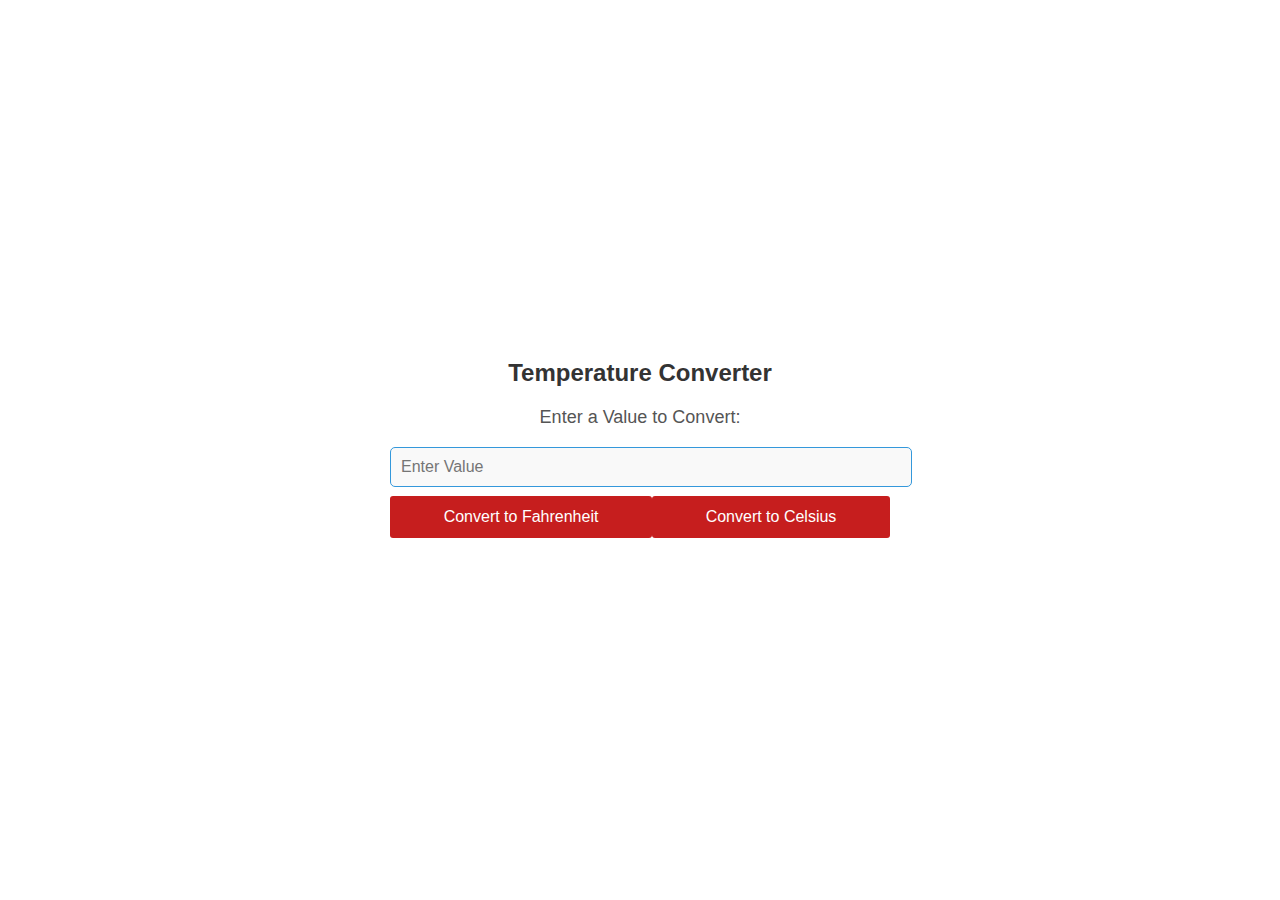
<file: TempConverter.html>
<!DOCTYPE html>
<html lang="en">
<head>
    <meta charset="UTF-8">
    <meta name="viewport" content="width=device-width, initial-scale=1.0">
    <title>Temperature Converter</title>
    <style>
        body {
            font-family: Arial, sans-serif;
            background: linear-gradient(to bottom, White,#e7cef6);
            background-image: url("C:/Users/HP/Downloads/360_F_210546904_9BCZEy11YRxLIXH4WHC1btb0sPx7nF2m.jpg");
            background-repeat: no-repeat;
            background-position: fixed;
            background-size: 1300px;
            text-align: center;
            margin: 0;
            padding: 0;
            display: flex;
            justify-content: center;
            align-items: center;
            min-height: 100vh;
        }

        .container {
            background-color: rgba(255, 255, 255, 0.8);
            border-radius: 10px;
            box-shadow: 1 0 10px rgba(0, 0, 0, 0.2);
            padding: 20px;
            max-width: 500px;
            width: 90%;
        }

        h1 {
            color: #333;
            font-size: 24px;
            margin-bottom: 20px;
        }

        label {
            color: #555;
            display: block;
            font-size: 18px;
            margin-bottom: 10px;
        }

        input[type="number"] {
            width: 100%;
            padding: 10px;
            margin: 9px 0;
            border: 1px solid #3498db;
            border-radius: 5px;
            background-color: #f9f9f9;
            font-size: 16px;
            color: #333;
            transition: border-color 0.3s;
        }

        input[type="number"]:hover,
        input[type="number"]:focus {
            border-color: #e74c3c;
        }

        .button-container {
            display: flex;
            justify-content: space-between;
        }

        button {
            background-color: #c61e1e;
            color: #fff;
            border: none;
            border-radius: 3px;
            padding: 12px 14px;
            cursor: pointer;
            font-size: 16px;
            flex-grow: 1;
        }

        button:hover {
            background-color: #e70707;
        }

        #result {
            margin-top: 20px;
            font-weight: bold;
            font-size: 20px;
            color:black;
        }
    </style>
</head>
<body>
    <div class="container">
        <h1>Temperature Converter</h1>
        <label for="celsius">Enter a Value to Convert:</label>
        <input type="number" id="celsius" placeholder="Enter Value" step="0.05">
        <div class="button-container">
            <button onclick="convertToFar()">Convert to Fahrenheit</button>
            <button onclick="convertToCel()">Convert to Celsius</button>
        </div>
        <div id="result"></div>
    </div>

    <script>
        function convertToFar() {
            const celsius = parseFloat(document.getElementById("celsius").value);
            if (!isNaN(celsius)) {
                const fahrenheit = (celsius * 9/5) + 32;
                document.getElementById("result").innerHTML = `${celsius} Celsius = ${fahrenheit.toFixed(2)} Fahrenheit`;
            } else {
                document.getElementById("result").innerHTML = "Please Enter a Value.";
            }
        }

        function convertToCel() {
            const fahrenheit = parseFloat(document.getElementById("celsius").value);
            if (!isNaN(fahrenheit)) {
                const celsius = (fahrenheit - 32) * 5/9;
                document.getElementById("result").innerHTML = `${fahrenheit} Fahrenheit = ${celsius.toFixed(2)} Celsius`;
            } else {
                document.getElementById("result").innerHTML = "Please Enter a Value.";
            }
        }
    </script>
</body>
</html>
</file>
